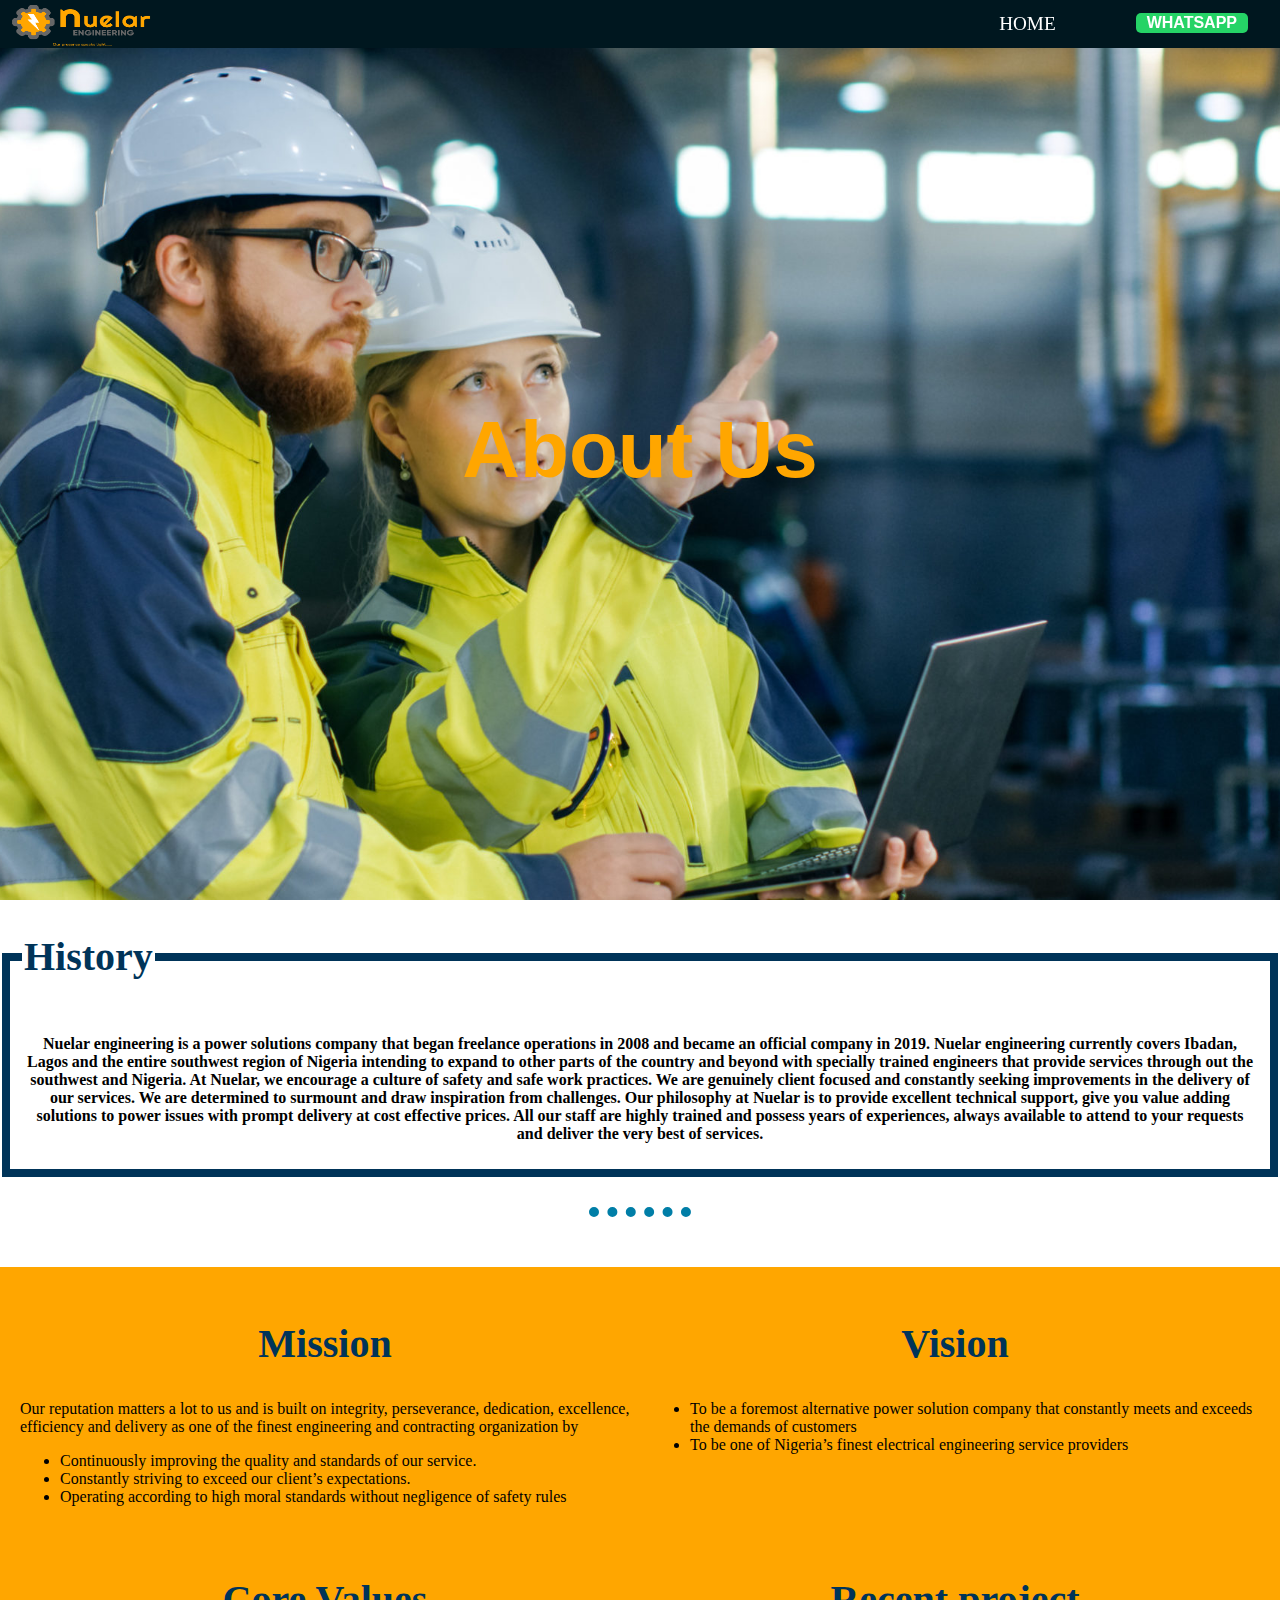
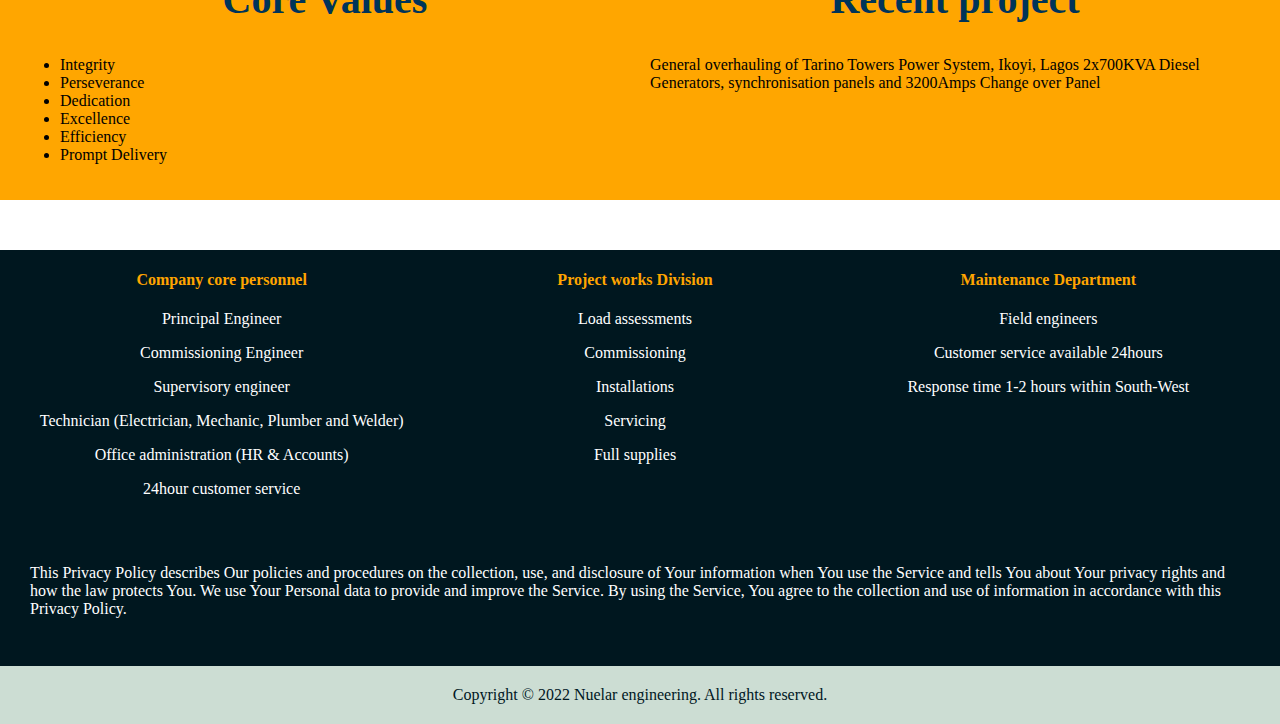
<file: about us.html>
<!DOCTYPE html>
<html>
<head>
	<meta charset="utf-8">
	<meta name="viewport" content="width=device-width, initial-scale=1">
  <link rel="stylesheet" type="text/css" href="about.css">
  <link rel="icon" type="text/css" href="logo.png">
  <meta name="keywords" content="about Engineering,Solar and Maintainance">
	<title>About Us | Nuelar Engineering</title>
</head>
<body>
      
      <header>
          <img src="logo2.png" class="logo2" style="width:9rem; height: 3rem;">
          <input type="checkbox" id="nav-toggle" class="nav-toggle">
          <nav>
             <ul>
                <li><a href="index.html">Home</a></li>
                <li>
                  <button style="background: rgb(37,211,102); border-width: 0px; border-radius: 5px;">
                    <a style="color: white; text-decoration: none; font-size: 16px; font-weight: bolder; " href="https://wa.me/message/NI3L40MR2ZGPE1"><label style="padding: 20px 5px;">whatsapp</label>
                    </a>
                  </button>  
                </li>
             </ul>
          </nav>
          <label for="nav-toggle" class="nav-toggle-label">
          <span></span>
          </label>
     </header>

      <div class="child1">
           <h1 style="margin: 0 auto; font-size: 5em; font-weight: bolder; line-height: 100vh;
          font-family: 
           Open Sans,Univers,Arial,sans-serif;">About Us</h1> 
      </div>

  
      <div >
           <fieldset>
                  <legend><h2>History</h2></legend>
                      <p class="History">
                         Nuelar engineering is a power solutions company that began freelance operations in 2008 and became an official company in 2019. Nuelar engineering currently covers Ibadan, Lagos and the entire southwest region of Nigeria intending to expand to other parts of the country and beyond with specially trained engineers that provide services through out the southwest and Nigeria.
                        At Nuelar, we encourage a culture of safety and safe work practices. We are genuinely client focused and constantly seeking improvements in the delivery of our services. We are determined to surmount and draw inspiration from challenges.
                        Our philosophy at Nuelar is to provide excellent technical support, give you value adding solutions to power issues with prompt delivery at cost effective prices.
                        All our staff are highly trained and possess years of experiences, always available to attend to your requests and deliver the very best of services.
                      </p>
           </fieldset>   
      </div>

      <hr size="3" noshade=""> 

      <div class="parent">
          <div>
             <h2>Mission</h2>
                     <p>
                      Our reputation matters a lot to us and is built on integrity, perseverance, dedication, excellence, efficiency and delivery as one of the finest engineering and contracting organization by
                     </p>
                   <ul>
                    <li>Continuously improving the quality and standards of our service.</li>
                    <li>Constantly striving to exceed our client’s expectations.</li>
                    <li>Operating according to high moral standards without negligence of safety rules</li>
                   </ul>
          </div>
          <div>
               <h2>Vision</h2>
                   <ul>
                    <li>To be a foremost alternative power solution company that constantly meets and exceeds the demands of customers</li>
                    <li>To be one of Nigeria’s finest electrical engineering service providers</li>
                   </ul>
          </div> 

          <div>
               <h2>Core Values</h2>
                   <ul>
                      <li>Integrity</li>
                      <li>Perseverance</li>
                      <li>Dedication</li>
                      <li>Excellence</li>
                      <li>Efficiency</li>
                      <li>Prompt Delivery</li>
                   </ul>
              
          </div>
        
          <div><!-- 
              <img id="animated" src="animated.jpg" width="200" height="200"> -->
              <h2>Recent project</h2>
                  <p>
                     General overhauling of Tarino Towers Power System, Ikoyi, Lagos
                2x700KVA Diesel Generators, synchronisation panels and 3200Amps Change over Panel
                  </p>
          </div>
         
      </div>


     <footer>
        <div class="footer">
          <div class="footer1">
            <h4>Company core personnel</h4>
                      <p>Principal Engineer</p>
                      <p>Commissioning Engineer</p>
                      <p>Supervisory engineer</p>
                      <p>Technician (Electrician, Mechanic, Plumber and Welder)</p>
                      <p>Office administration (HR & Accounts)</p>
                      <p>24hour customer service</p>
          </div>
          <div class="footer2">
            <h4>Project works Division</h4>
                        <p>Load assessments</p>
                        <p>Commissioning</p>
                        <p>Installations</p>
                        <p>Servicing</p>
                        <p>Full supplies</p>
          </div>
          <div class="footer3">
            <h4>Maintenance Department</h4>
                        <p>Field engineers</p>
                        <p>Customer service available 24hours</p>
                        <p>Response time 1-2 hours within South-West</p>
          </div>
        </div>
    
    
        <div class="foot">
        This Privacy Policy describes Our policies and procedures on the collection, use, and disclosure of Your information when You use the Service and tells You about Your privacy rights and how the law protects You. We use Your Personal data to provide and improve the Service. By using the Service, You agree to the collection and use of information in accordance with this Privacy Policy.
      </div>
 
      <br>

      <div class="rights">
            Copyright © 2022 Nuelar engineering. All rights reserved.
      </div>
    </footer>  

</body>
</html>
</file>
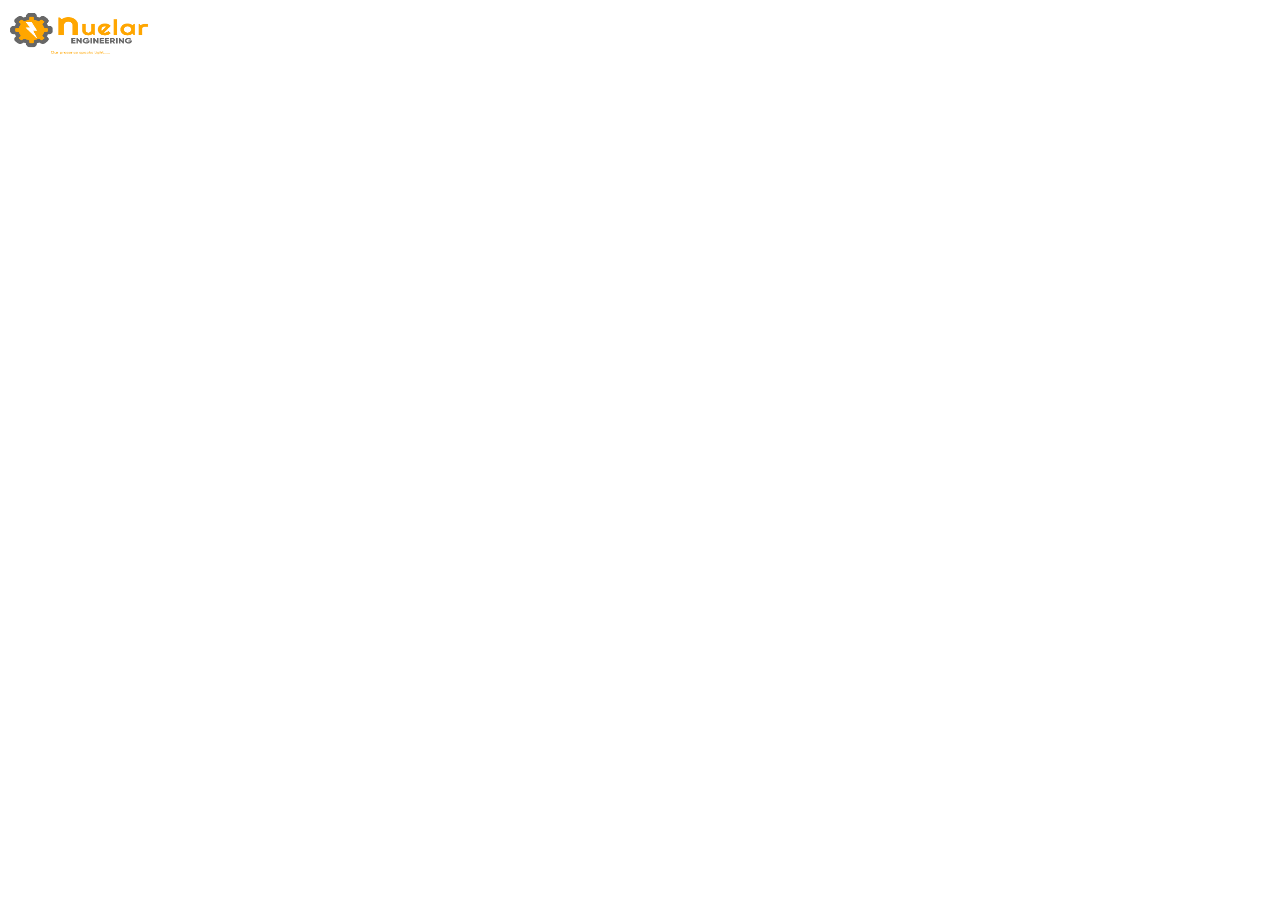
<file: header.html>
<!DOCTYPE html>
<html>
<head>
	<link rel="stylesheet" type="text/css" href="header.css">
<!-- 	<script type="text/javascript" src="https://kit.fontawesome.com/a076d05399.js"></script> -->
	<title>header</title>
</head>
<body>



     <div class="container">
           <div class="box1">
               <img src="logo2.png" style="width:9rem; height: 3rem;">
           </div>
           <nav>
               <div class="navs" ><a id="tags" href="about us.html">About us</a></div>
               <div class="navs" ><a id="tags" href="#services">Services</a></div>
               <div class="navs" ><a id="tags" href="#contactus">Contact us</a></div>
           </nav>
      </div>
</body>
</html>
</file>
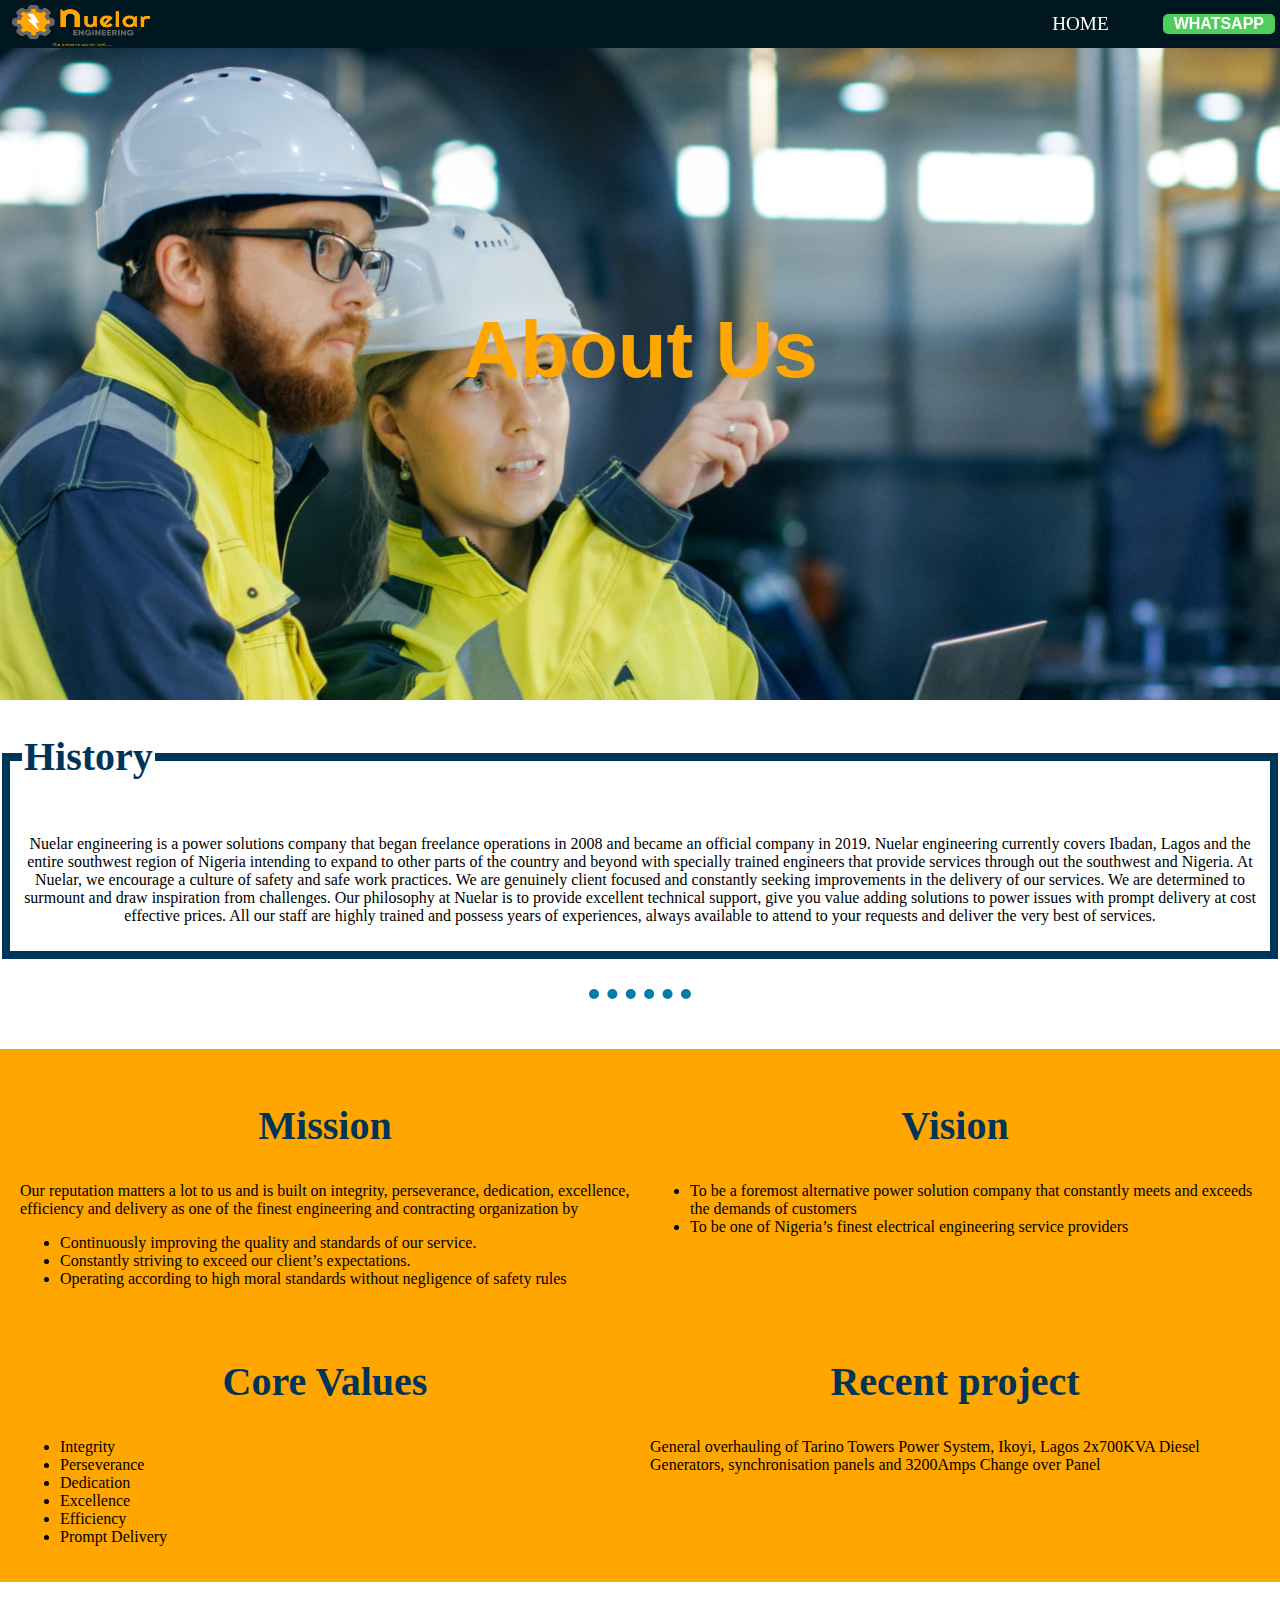
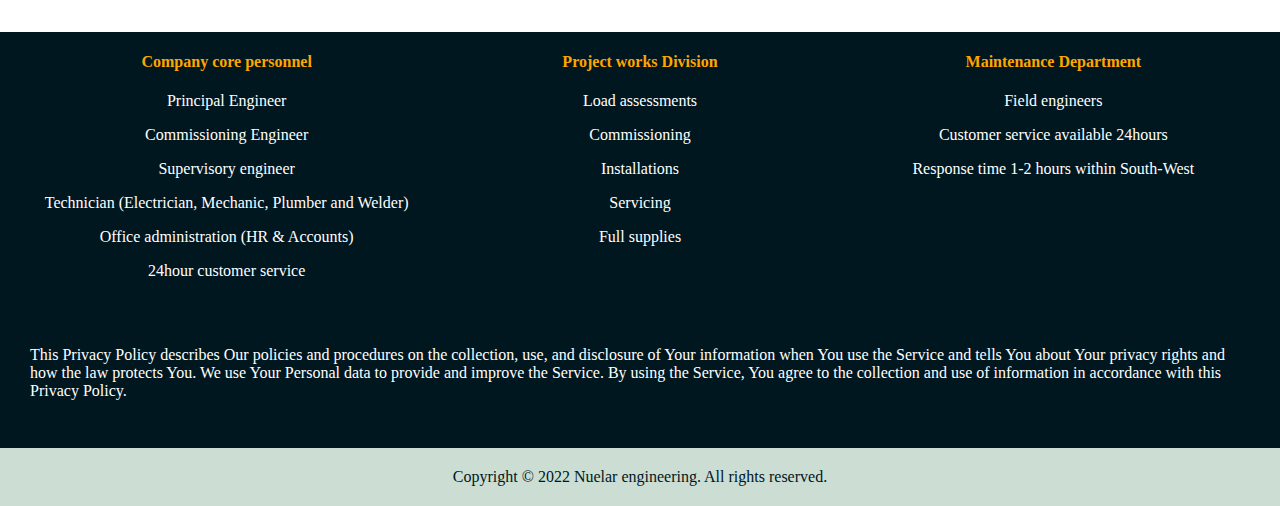
<file: nuelar project/about us.html>
<!DOCTYPE html>
<html>
<head>
	<meta charset="utf-8">
	<meta name="viewport" content="width=device-width, initial-scale=1">
  <link rel="stylesheet" type="text/css" href="about.css">
  <link rel="icon" type="text/css" href="logo.png">
  <meta name="keywords" content="about Engineering,Solar and Maintainance">
	<title>About Us | Nuelar Engineering</title>
</head>
<body>
      
      <header>
          <img src="logo2.png" class="logo2" style="width:9rem; height: 3rem;">
          <input type="checkbox" id="nav-toggle" class="nav-toggle">
          <nav>
             <ul>
                <li><a href="nuelar.html">Home</a></li>
                 <li>
                  <button style="background: #4fce5d; border-width: 0px; border-radius: 5px;">
                    <a style="color:white; text-decoration: none; font-size: 16px; font-weight: bolder; " href="https://wa.me/message/NI3L40MR2ZGPE1"><label style="padding: 20px 5px;">whatsapp</label>
                    </a>
                  </button>  
                </li>
             </ul>
          </nav>
          <label for="nav-toggle" class="nav-toggle-label">
          <span></span>
          </label>
     </header>

      <div class="child1">
           <h1 style=" font-weight: bolder; margin: 0 auto; font-size: 5em; 
          font-family: 
           Open Sans,Univers,Arial,sans-serif;">About Us</h1> 
      </div>

  
      <div >
           <fieldset>
                  <legend><h2>History</h2></legend>
                     <!-- <img src="about us.jpg" width="400" height="300"> -->
                      <p class="History">
                         Nuelar engineering is a power solutions company that began freelance operations in 2008 and became an official company in 2019. Nuelar engineering currently covers Ibadan, Lagos and the entire southwest region of Nigeria intending to expand to other parts of the country and beyond with specially trained engineers that provide services through out the southwest and Nigeria.
                        At Nuelar, we encourage a culture of safety and safe work practices. We are genuinely client focused and constantly seeking improvements in the delivery of our services. We are determined to surmount and draw inspiration from challenges.
                        Our philosophy at Nuelar is to provide excellent technical support, give you value adding solutions to power issues with prompt delivery at cost effective prices.
                        All our staff are highly trained and possess years of experiences, always available to attend to your requests and deliver the very best of services.
                      </p>
           </fieldset>   
      </div>

      <hr size="3" noshade=""> 

      <div class="parent">
          <div>
             <h2>Mission</h2>
                     <p>
                      Our reputation matters a lot to us and is built on integrity, perseverance, dedication, excellence, efficiency and delivery as one of the finest engineering and contracting organization by
                     </p>
                   <ul>
                    <li>Continuously improving the quality and standards of our service.</li>
                    <li>Constantly striving to exceed our client’s expectations.</li>
                    <li>Operating according to high moral standards without negligence of safety rules</li>
                   </ul>
          </div>
          <div>
               <h2>Vision</h2>
                   <ul>
                    <li>To be a foremost alternative power solution company that constantly meets and exceeds the demands of customers</li>
                    <li>To be one of Nigeria’s finest electrical engineering service providers</li>
                   </ul>
          </div> 

          <div>
               <h2>Core Values</h2>
                   <ul>
                      <li>Integrity</li>
                      <li>Perseverance</li>
                      <li>Dedication</li>
                      <li>Excellence</li>
                      <li>Efficiency</li>
                      <li>Prompt Delivery</li>
                   </ul>
              
          </div>
        
          <div><!-- 
              <img id="animated" src="animated.jpg" width="200" height="200"> -->
              <h2>Recent project</h2>
                  <p>
                     General overhauling of Tarino Towers Power System, Ikoyi, Lagos
                2x700KVA Diesel Generators, synchronisation panels and 3200Amps Change over Panel
                  </p>
          </div>
         
      </div>


     <footer>
        <div class="footer">
          <div>
            <h4>Company core personnel</h4>
                      <p>Principal Engineer</p>
                      <p>Commissioning Engineer</p>
                      <p>Supervisory engineer</p>
                      <p>Technician (Electrician, Mechanic, Plumber and Welder)</p>
                      <p>Office administration (HR & Accounts)</p>
                      <p>24hour customer service</p>
          </div>
          <div>
            <h4>Project works Division</h4>
                        <p>Load assessments</p>
                        <p>Commissioning</p>
                        <p>Installations</p>
                        <p>Servicing</p>
                        <p>Full supplies</p>
          </div>
          <div>
            <h4>Maintenance Department</h4>
                        <p>Field engineers</p>
                        <p>Customer service available 24hours</p>
                        <p>Response time 1-2 hours within South-West</p>
          </div>
        </div>
    
    
        <div class="foot">
        This Privacy Policy describes Our policies and procedures on the collection, use, and disclosure of Your information when You use the Service and tells You about Your privacy rights and how the law protects You. We use Your Personal data to provide and improve the Service. By using the Service, You agree to the collection and use of information in accordance with this Privacy Policy.
      </div>
 
      <br>

      <div class="rights">
            Copyright © 2022 Nuelar engineering. All rights reserved.
      </div>
    </footer>  

</body>
</html>
</file>
<file: about.css>
body{
    margin: 0;

/*  font-family: 'Work Sans', sans-serif;*/
  
}

@import url('https://fonts.googleapis.com/css?family=Work+Sans:300,600');

:root {
  --background: rgba(0, 23, 31, 1);
  /* --background: rgba(85, 214, 170, .85);*/
}

*, *::before, *::after {
  box-sizing: border-box;
}

/* navigation styles start here */

header {
  background: var(--background);
  text-align: center;
  position: fixed;
  z-index: 999;
  width: 100%;
  box-shadow:
  2.5px 2.5px 10px 2px rgba(0, 0, 0, 0.015),
  10px 10px 20px 4px rgba(0, 0, 0, 0.02);
}


/* changed this from the tutorial video to
   allow it to gain focus, making it tabbable */
.nav-toggle {
  position: absolute !important;
  top: -9999px !important;
  left: -9999px !important;
}

.nav-toggle:focus ~ .nav-toggle-label {
  outline: 3px solid rgba(lightblue, .75);
}

.nav-toggle-label {
  position: absolute;
  top: 0;
  left: 0;
  margin-left: 1em;
  height: 100%;
  display: flex;
  align-items: center;
}

.nav-toggle-label span,
.nav-toggle-label span::before,
.nav-toggle-label span::after {
  display: block;
  background: white;
  height: 2px;
  width: 2em;
  border-radius: 2px;
  position: relative;
}

.nav-toggle-label span::before,
.nav-toggle-label span::after {
  content: '';
  position: absolute;
}

.nav-toggle-label span::before {
  bottom: 7px;
}

.nav-toggle-label span::after {
  top: 7px;
}

nav {
  position: absolute;
  text-align: left;
  top: 100%;
  left: 0;
  background: var(--background);
  width: 100%;
  transform: scale(1, 0);
  transform-origin: top;
  transition: transform 400ms ease-in-out;
}

nav ul {
  margin: 0;
  padding: 0;
  list-style: none;
}

nav li {
  margin-bottom: 1em;
  margin-left: 1em;
}

nav a {
  color: white;
  text-decoration: none;
  font-size: 1.2rem;
  text-transform: uppercase;
  opacity: 0;
  transition: opacity 150ms ease-in-out;
}

nav a:hover {
  color: #ffa600;
}

.nav-toggle:checked ~ nav {
  transform: scale(1,1);
}

.nav-toggle:checked ~ nav a {
  opacity: 1;
  transition: opacity 250ms ease-in-out 250ms;
}

@media screen and (min-width: 800px) {
  .nav-toggle-label {
    display: none;
  }

  header {
    display: grid;
    grid-template-columns: 1fr auto minmax(600px, 3fr) 1fr;
  }
  
  .logo2{
    /*grid-column: 2 / 3;*/
    vertical-align: center;
    margin-left: 10px;

  }
  
  nav {
    // all: unset; 
    
    position: relative;
    text-align: left;
    transition: none;
    transform: scale(1,1);
    background: none;
    top: initial;
    left: initial;
    /* end Edge support stuff */
    
    grid-column: 4/ 4;
    display: flex;
    justify-content: flex-end;
    align-items: center;
  }
  
  nav ul {
    display: flex;
  }
  
  nav li {
    margin-left: 3em;
    margin-bottom: 0;
    margin-right: 2em;
  }
  
  nav a {
    opacity: 1;
    position: relative;
  }
  
  nav a::before {
    content: '';
    display: block;
    height: 5px;
    background: #ffa600;
    position: absolute;
    top: -.75em;
    left: 0;
    right: 0;
    transform: scale(0, 1);
    transition: transform ease-in-out 250ms;
  }
  
  nav a:hover::before {
    transform: scale(1,1);
  }
}


.logo{
  width: 30%;
  margin-top: 10px;
}

h1{
  color:#ffa600;
  font-weight: bolder; 
}
h1:hover{
  cursor: pointer;
  }

h2{
   color: #003459;
   text-align: center;
   font-size: 2.5rem;
}
h2:hover{
   color: #676767;
}

h4{
	color: orange;
}

.container{
  display: grid;
  width: 100%;
  grid-template-columns: 7fr 1fr;
  background-color: white;
  color: #ffffff;
  position: sticky;
    top: 0px;
    margin: -0%;
    width: 100%;
    border-color: #ffa600;
    border-bottom-style: solid;
    border-width: 2px;
    border-bottom-left-radius: 5px;
    border-bottom-right-radius: 5px;
    box-shadow:
  2.5px 2.5px 10px 2px rgba(0, 0, 0, 0.035),
  10px 10px 20px 4px rgba(0, 0, 0, 0.07)
;
    /*box-shadow: 0 0 3em  rgba(0,0,0,.15);*/
}

/**/

.logo{
  width: 30%;
  margin-top: 10px;
}

hr{

	border:none;
    border-top:10px dotted ;
    color: #007ea7;
    background-color:#fff;
    height: 0px;
    width:8%;
    margin-top: 30px;
}

.content{
	text-align: center;
	color: orange;
	
}

.child1{
	background-image: url(whatwedo.jpeg);
	background-attachment: fixed;
	background-size: cover;
	background-position: center;
	background-clip: content-box;
	text-align: center;
	height: 100vh;
}

.child2{
	display: grid;
	grid-template-columns: 1fr 2fr;
	column-gap: 0px;
	text-align: center;
	border-style: solid;
	padding: 20px;
}

fieldset{
	border-style: solid;
	border-width: 8px;
	border-color: #003459;
}

.History{
     text-align: center;
	align-self: : center;
  font-weight: bold;
}

img{
	
}

.parent{
	display: grid;
  width: 100%;
	grid-template-columns: 1fr 1fr;
	padding: 20PX;
    column-gap: 20px;
    grid-row-gap: 20px;
    margin-top: 50px;
    margin-bottom: 50px;
    background-color:#ffa600;
}

footer{
	background-color: #00171f;
		color: white;
    width: 100%;
}

.footer{
	display: flex;	
	padding: 20px;
	padding-top: 0px;
  flex-wrap: wrap;
}
.footer1,.footer2,.footer3{
  flex: 1;
  margin-right: 10px;
}
.footer div{
	text-align: center;
	color: white;
}
.foot{
	padding: 30px;
}
.rights{
	padding: 20px;
  text-align: center;
  color: #00171f;
  background-color: #ccddd3;
  width: 100%;
}
</file>
<file: header.css>
@import url('https://fonts.googleapis.com/css?family=Work+Sans:300,600');

:root {
  --background: yellow;
}

*, *::before, *::after {
  box-sizing: border-box;
}

.content {
  height: 200vh;
  background-image: url(//unsplash.it/1000/1000);
  background-color: #333;
  background-blend-mode: multiply;
  background-size: cover;
  display: grid;
  place-items: center;
}

/* navigation styles start here */

header {
  background: var(--background);
  text-align: center;
  position: fixed;
  z-index: 999;
  width: 100%;
}

/* changed this from the tutorial video to
   allow it to gain focus, making it tabbable */
.nav-toggle {
  position: absolute !important;
  top: -9999px !important;
  left: -9999px !important;
}

.nav-toggle:focus ~ .nav-toggle-label {
  outline: 3px solid rgba(lightblue, .75);
}

.nav-toggle-label {
  position: absolute;
  top: 0;
  left: 0;
  margin-left: 1em;
  height: 100%;
  display: flex;
  align-items: center;
}

.nav-toggle-label span,
.nav-toggle-label span::before,
.nav-toggle-label span::after {
  display: block;
  background: white;
  height: 2px;
  width: 2em;
  border-radius: 2px;
  position: relative;
}

.nav-toggle-label span::before,
.nav-toggle-label span::after {
  content: '';
  position: absolute;
}

.nav-toggle-label span::before {
  bottom: 7px;
}

.nav-toggle-label span::after {
  top: 7px;
}

nav {
  position: absolute;
  text-align: left;
  top: 100%;
  left: 0;
  background: var(--background);
  width: 100%;
  transform: scale(1, 0);
  transform-origin: top;
  transition: transform 400ms ease-in-out;
}

nav ul {
  margin: 0;
  padding: 0;
  list-style: none;
}

nav li {
  margin-bottom: 1em;
  margin-left: 1em;
}

nav a {
  color: white;
  text-decoration: none;
  font-size: 1.2rem;
  text-transform: uppercase;
  opacity: 0;
  transition: opacity 150ms ease-in-out;
}

nav a:hover {
  color: #000;
}

.nav-toggle:checked ~ nav {
  transform: scale(1,1);
}

.nav-toggle:checked ~ nav a {
  opacity: 1;
  transition: opacity 250ms ease-in-out 250ms;
}

@media screen and (min-width: 800px) {
  .nav-toggle-label {
    display: none;
  }

  header {
    display: grid;
    grid-template-columns: 1fr auto minmax(600px, 3fr) 1fr;
  }
  
  .logo {
    grid-column: 2 / 3;
  }
  
  nav {
    // all: unset; /* this causes issues with Edge, since it's unsupported */
    
    /* the following lines are not from my video, but add Edge support */
    position: relative;
    text-align: left;
    transition: none;
    transform: scale(1,1);
    background: none;
    top: initial;
    left: initial;
    /* end Edge support stuff */
    
    grid-column: 3 / 4;
    display: flex;
    justify-content: flex-end;
    align-items: center;
  }
  
  nav ul {
    display: flex;
  }
  
  nav li {
    margin-left: 3em;
    margin-bottom: 0;
  }
  
  nav a {
    opacity: 1;
    position: relative;
  }
  
  nav a::before {
    content: '';
    display: block;
    height: 5px;
    background: black;
    position: absolute;
    top: -.75em;
    left: 0;
    right: 0;
    transform: scale(0, 1);
    transition: transform ease-in-out 250ms;
  }
  
  nav a:hover::before {
    transform: scale(1,1);
  }
}
</file>
<file: nuelar project/about.css>
body{
    margin: 0;
  background:#ffffff ;
/*  font-family: 'Work Sans', sans-serif;*/
  font-weight: 400;
}

@import url('https://fonts.googleapis.com/css?family=Work+Sans:300,600');

:root {
  --background: rgba(0, 23, 31, 1);
  /* --background: rgba(85, 214, 170, .85);*/
}

*, *::before, *::after {
  box-sizing: border-box;
}

/* navigation styles start here */

header {
  background: var(--background);
  text-align: center;
  position: fixed;
  z-index: 999;
  width: 100%;
  box-shadow:
  2.5px 2.5px 10px 2px rgba(0, 0, 0, 0.015),
  10px 10px 20px 4px rgba(0, 0, 0, 0.02);
}


/* changed this from the tutorial video to
   allow it to gain focus, making it tabbable */
.nav-toggle {
  position: absolute !important;
  top: -9999px !important;
  left: -9999px !important;
}

.nav-toggle:focus ~ .nav-toggle-label {
  outline: 3px solid rgba(lightblue, .75);
}

.nav-toggle-label {
  position: absolute;
  top: 0;
  left: 0;
  margin-left: 1em;
  height: 100%;
  display: flex;
  align-items: center;
}

.nav-toggle-label span,
.nav-toggle-label span::before,
.nav-toggle-label span::after {
  display: block;
  background: white;
  height: 2px;
  width: 2em;
  border-radius: 2px;
  position: relative;
}

.nav-toggle-label span::before,
.nav-toggle-label span::after {
  content: '';
  position: absolute;
}

.nav-toggle-label span::before {
  bottom: 7px;
}

.nav-toggle-label span::after {
  top: 7px;
}

nav {
  position: absolute;
  text-align: left;
  top: 100%;
  left: 0;
  background: var(--background);
  width: 100%;
  transform: scale(1, 0);
  transform-origin: top;
  transition: transform 400ms ease-in-out;
}

nav ul {
  margin: 0;
  padding: 0;
  list-style: none;
}

nav li {
  margin-bottom: 1em;
  margin-left: 1em;
}

nav a {
  color: white;
  text-decoration: none;
  font-size: 1.2rem;
  text-transform: uppercase;
  opacity: 0;
  transition: opacity 150ms ease-in-out;
}

nav a:hover {
  color: #ffa600;
}

.nav-toggle:checked ~ nav {
  transform: scale(1,1);
}

.nav-toggle:checked ~ nav a {
  opacity: 1;
  transition: opacity 250ms ease-in-out 250ms;
}

@media screen and (min-width: 800px) {
  .nav-toggle-label {
    display: none;
  }

  header {
    display: grid;
    grid-template-columns: 1fr auto minmax(600px, 3fr) 1fr;
  }
  
  .logo2{
    /*grid-column: 2 / 3;*/
    vertical-align: center;
    margin-left: 10px;

  }
  
  nav {
    // all: unset; /* this causes issues with Edge, since it's unsupported */
    
    /* the following lines are not from my video, but add Edge support */
    position: relative;
    text-align: left;
    transition: none;
    transform: scale(1,1);
    background: none;
    top: initial;
    left: initial;
    /* end Edge support stuff */
    
    grid-column: 4/ 4;
    display: flex;
    justify-content: flex-end;
    align-items: center;
  }
  
  nav ul {
    display: flex;
  }
  
  nav li {
    margin-left: 3em;
    margin-bottom: 0;
  }
  
  nav a {
    opacity: 1;
    position: relative;
  }
  
  nav a::before {
    content: '';
    display: block;
    height: 5px;
    background: #ffa600;
    position: absolute;
    top: -.75em;
    left: 0;
    right: 0;
    transform: scale(0, 1);
    transition: transform ease-in-out 250ms;
  }
  
  nav a:hover::before {
    transform: scale(1,1);
  }
}


.logo{
  width: 30%;
  margin-top: 10px;
}

h1{
  color: #ffa600;
  font-weight: bolder; 
}
h1:hover{
  cursor: pointer;
}

h2{
   color: #003459;
   text-align: center;
   font-size: 2.5rem;
   font-family: cursive;
}
h2:hover{
   color: #676767;
}

h4{
	color: orange;
}

.container{
  display: grid;
  grid-template-columns: 7fr 1fr;
  background-color: white;
  color: #ffffff;
  position: sticky;
    top: 0px;
    margin: -0%;
    width: 100%;
    border-color: #ffa600;
    border-bottom-style: solid;
    border-width: 2px;
    border-bottom-left-radius: 5px;
    border-bottom-right-radius: 5px;
    box-shadow:
  2.5px 2.5px 10px 2px rgba(0, 0, 0, 0.035),
  10px 10px 20px 4px rgba(0, 0, 0, 0.07)
;
    /*box-shadow: 0 0 3em  rgba(0,0,0,.15);*/
}

.box1{
  flex: 1;
  padding-left: 5px;
}
nav {
  display: grid;
  grid-template-columns: 1fr;
  text-align: center;
 /* padding-top: 20px;*/
  font-size: 18px;
  text-transform: capitalize;
  padding-right: 5px;
  margin-right: 0px;
}
.navs{
  color:#ffffff;
  margin-left: 10px;
}
.navs:hover{ 
  background-color:#ffa600;
  border-radius: 8px;
    box-shadow:
  2px 2px 1.6px rgba(0, 0, 0, 0.07),
  4.5px 4.5px 3.6px rgba(0, 0, 0, 0.069),
  7.9px 7.9px 6.3px rgba(0, 0, 0, 0.067),
  12.5px 12.5px 10px rgba(0, 0, 0, 0.063),
  19.3px 19.3px 15.5px rgba(0, 0, 0, 0.057),
  30.1px 30.1px 24.1px rgba(0, 0, 0, 0.049),
  50px 50px 40px rgba(0, 0, 0, 0.039),
  100px 100px 80px rgba(0, 0, 0, 0.025)
;
}

#tags{
  color:#003459;
  font-weight: 30px;
  font-family: cursive;
}

#tags:hover{
  color: white;
}

.logo{
  width: 30%;
  margin-top: 10px;
}

hr{

	border:none;
    border-top:10px dotted ;
    color: #007ea7;
    background-color:#fff;
    height: 0px;
    width:8%;
    margin-top: 30px;
}

.content{
	text-align: center;
	color: orange;
	
}

.child1{
	background-image: url(whatwedo.jpeg);
	background-attachment: fixed;
	background-size: cover;
	background-position: center;
	background-clip: content-box;
	text-align: center;
	height: 700px;
  widtrh: 100%;
  line-height: 700px;
}

.child2{
	display: grid;
	grid-template-columns: 1fr 2fr;
	column-gap: 0px;
	text-align: center;
	border-style: solid;
	padding: 20px;
}

fieldset{
	border-style: solid;
	border-width: 8px;
	border-color: #003459;
}

.History{
     text-align: center;
	/*background-color: red;*/
	align-self: : center;
	font-family: cursive;

}

img{
	
}

.parent{
	display: grid;
	grid-template-columns: 1fr 1fr;
	padding: 20PX;
    column-gap: 20px;
    grid-row-gap: 20px;
    margin-top: 50px;
    margin-bottom: 50px;
    background-color: /*#ccddd3*/ #ffa600;
}

footer{
	background-color: #00171f;
		color: white;
}

.footer{
	display: grid;	
	padding: 20px;
	padding-top: 0px;
    grid-template-columns: 1fr 1fr 1fr;
}
.footer div{
	text-align: center;
	color: white;
}
.foot{
	padding: 30px;
}
.rights{
	padding: 20px;
  text-align: center;
  color: #00171f;
  background-color: #ccddd3;
}
</file>
